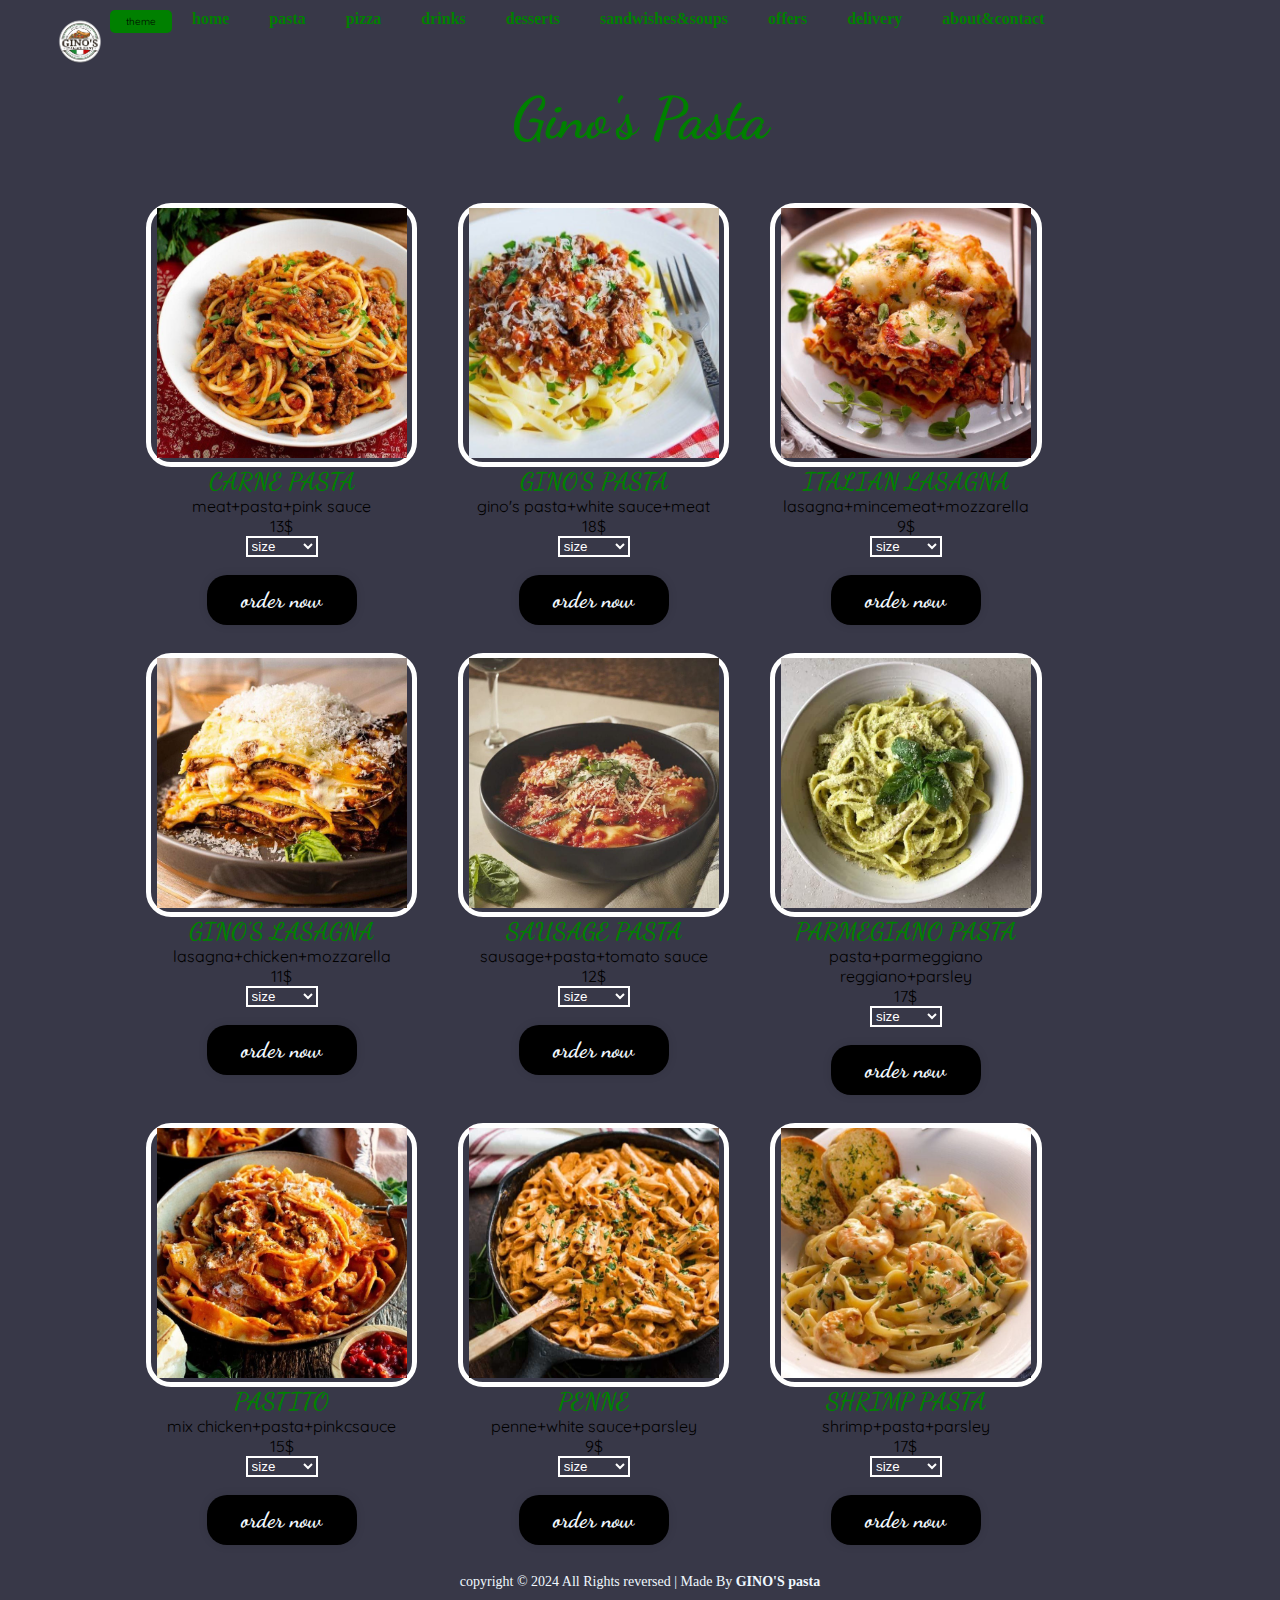
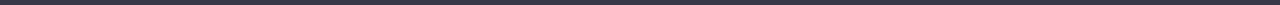
<file: index2.html>
<!DOCTYPE html>
<html lang="en">
    <head>
        <meta charset="UTF-8">
        <meta name="viewport" content="width=device-width, initial-scale=1.0">
        <title> gino's </title>
        <link rel="stylesheet"href="css/style.css">
        <link rel="preconnect" href="https://fonts.googleapis.com">
<link rel="preconnect" href="https://fonts.gstatic.com" crossorigin>
<link href="https://fonts.googleapis.com/css2?family=Dancing+Script:wght@400..700&display=swap" rel="stylesheet">
<link rel="preconnect" href="https://fonts.googleapis.com">
<link rel="preconnect" href="https://fonts.gstatic.com" crossorigin>
<link href="https://fonts.googleapis.com/css2?family=Dancing+Script:wght@400..700&family=Quicksand:wght@300..700&display=swap" rel="stylesheet">
    </head>
    <body class="pastabody">
        <div id="bar ">
            <nav> 
               <ul>
                    <li><img class="ginoimg" src="images/gino's-logo.png" alt="gino" width="50" ></li>
                    <li><button onclick="myFunction()" class="theme-btn">theme</button></li>
                    <li><a href="#home">home</a></li>
                    <li><a href="#pasta">pasta</a></li>
                    <li><a href="#pizza">pizza</a></li>
                    <li><a href="#drinks">drinks</a></li>
                    <li><a href="#desserts">desserts</a></li>
                    <li><a href="#sandwishes&soups">sandwishes&soups</a></li>
                    <li><a href="#offers">offers</a></li>
                    <li><a href="#delivery">delivery</a></li>
                    <li><a href="#about ">about&contact</a></li>
               </ul>
               
            </nav>
        </div>
         
        <h2 class="pasta-header">Gino's Pasta</h2>
        <br>
        <br>
        <div class="pasta-container">
            <div class="pasta-content">
                <div class="pasta-item">
                    <div class="pasta-img">
                        <img src="images/carne-pasta.jpg" alt="carne-pasta" width="250px" height="250px">

                    </div> <!--/pasta-img  -->
                    <div class="pasta-info">
                        <h2 class="pasta-info-title">CARNE PASTA</h2>
                        <p class="pasta-info-p">meat+pasta+pink sauce</p>
                        <p class="pasta-info-p">13$</p>
                        <select>
                            <option hidden>size</option>
                            <option>large</option>
                            <option>medium</option>
                            <option>small</option>

                        </select>
                        <br>
                        <button onclick="changeContent(0)" class="pasta-btn "  >order now</button>
                            
                       
                            
                    </div><!-- /pasta-info -->

                </div> <!-- /pasta-item -->

                <div class="pasta-item div2">
                    <div class="pasta-img">
                        <img src="images/gino's-pasta.jpg" alt="gino's pasta" width="250px" height="250px">

                    </div> <!--/pasta-img  -->
                    <div class="pasta-info">
                        <h2 class="pasta-info-title">GINO'S PASTA</h2>
                        <p class="pasta-info-p">gino's pasta+white sauce+meat</p>
                        <p class="pasta-info-p">18$</p>
                        <select>
                            <option hidden>size</option>
                            <option>large</option>
                            <option>medium</option>
                            <option>small</option>

                        </select>
                        <br>
                        <button onclick="changeContent(1)" class="pasta-btn "  >order now</button>

                            
                            
                    </div><!-- /pasta-info -->

                </div> <!-- /pasta-item -->

                <div class="pasta-item">
                    <div class="pasta-img">
                        <img src="images/lasagna.jpg" alt="lasagna" width="250px" height="250px">

                    </div> <!--/pasta-img  -->
                    <div class="pasta-info">
                        <h2 class="pasta-info-title">ITALIAN LASAGNA</h2>
                        <p class="pasta-info-p">lasagna+mincemeat+mozzarella</p>
                        <p class="pasta-info-p">9$</p>
                        <select>
                            <option hidden>size</option>
                            <option>large</option>
                            <option>medium</option>
                            <option>small</option>

                        </select>
                        <br>
                        <button onclick="changeContent(2)" class="pasta-btn " >order now</button>

                            
                       
                            
                    </div><!-- /pasta-info -->

                </div> <!-- /pasta-item -->

            </div> <!-- /pasta-content -->
        </div> <!-- /pasta-container -->

        <div class="pasta-container">
            <div class="pasta-content">
                <div class="pasta-item">
                    <div class="pasta-img">
                        <img src="images/lasagna2.jpg" alt="lasagna2" width="250px" height="250px">

                    </div> <!--/pasta-img  -->
                    <div class="pasta-info">
                        <h2 class="pasta-info-title">GINO'S LASAGNA</h2>
                        <p class="pasta-info-p">lasagna+chicken+mozzarella</p> 
                        <p class="pasta-info-p">11$</p>
                        <select>
                            <option hidden>size</option>
                            <option>large</option>
                            <option>medium</option>
                            <option>small</option>

                        </select>
                        <br>
                        <button onclick="changeContent(3)" class="pasta-btn "  >order now</button>

                            
                       
                            
                    </div><!-- /pasta-info -->

                </div> <!-- /pasta-item -->

                <div class="pasta-item div2">
                    <div class="pasta-img">
                        <img src="images/parmeggiano-regiano.jpg" alt="sausage pasta" width="250px" height="250px">

                    </div> <!--/pasta-img  -->
                    <div class="pasta-info">
                        <h2 class="pasta-info-title">SAUSAGE PASTA</h2>
                        <p class="pasta-info-p">sausage+pasta+tomato sauce</p>
                        <p class="pasta-info-p">12$</p>
                        <select>
                            <option hidden>size</option>
                            <option>large</option>
                            <option>medium</option>
                            <option>small</option>

                        </select>
                        <br>
                        <button onclick="changeContent(4)" class="pasta-btn " >order now</button>

                            
                       
                            
                    </div><!-- /pasta-info -->

                </div> <!-- /pasta-item -->

                <div class="pasta-item">
                    <div class="pasta-img">
                        <img src="images/parmegian-pasta.jpg" alt="parmegian pasta" width="250px" height="250px">

                    </div> <!--/pasta-img  -->
                    <div class="pasta-info">
                        <h2 class="pasta-info-title">PARMEGIANO PASTA</h2>
                        <p class="pasta-info-p">pasta+parmeggiano reggiano+parsley</p>
                        <p class="pasta-info-p">17$</p>
                        <select>
                            <option hidden>size</option>
                            <option>large</option>
                            <option>medium</option>
                            <option>small</option>

                        </select>
                        <br>
                        <button onclick="changeContent(5)" class="pasta-btn " >order now</button>

                            
                            
                    </div><!-- /pasta-info -->

                </div> <!-- /pasta-item -->

            </div> <!-- /pasta-content -->
        </div> <!-- /pasta-container -->

        <div class="pasta-container">
            <div class="pasta-content">
                <div class="pasta-item">
                    <div class="pasta-img">
                        <img src="images/pastito.jpg" alt="pastito" width="250px" height="250px">

                    </div> <!--/pasta-img  -->
                    <div class="pasta-info">
                        <h2 class="pasta-info-title">PASTITO</h2>
                        <p class="pasta-info-p">mix chicken+pasta+pinkcsauce</p>
                        <p class="pasta-info-p">15$</p>

                        <select>
                            <option hidden>size</option>
                            <option>large</option>
                            <option>medium</option>
                            <option>small</option>

                        </select>
                        <br>
                        <button onclick="changeContent(6)" class="pasta-btn ">order now</button>

                            
                            
                    </div><!-- /pasta-info -->

                </div> <!-- /pasta-item -->

                <div class="pasta-item div2">
                    <div class="pasta-img">
                        <img src="images/penne.jpg" alt="penne" width="250px" height="250px">

                    </div> <!--/pasta-img  -->
                    <div class="pasta-info">
                        <h2 class="pasta-info-title">PENNE</h2>
                        <p class="pasta-info-p">penne+white sauce+parsley</p>
                        <p class="pasta-info-p">9$</p>
                        <select>
                            <option hidden>size</option>
                            <option>large</option>
                            <option>medium</option>
                            <option>small</option>

                        </select>
                        <br>
                        <button onclick="changeContent(7)" class="pasta-btn " >order now</button>

                            
                       
                            
                    </div><!-- /pasta-info -->

                </div> <!-- /pasta-item -->

                <div class="pasta-item">
                    <div class="pasta-img">
                        <img src="images/shrimp-pasta.jpg" alt="shrimp pasta" width="250px" height="250px">

                    </div> <!--/pasta-img  -->
                    <div class="pasta-info">
                        <h2 class="pasta-info-title">SHRIMP PASTA</h2>
                        <p class="pasta-info-p">shrimp+pasta+parsley</p>
                        <p class="pasta-info-p">17$</p>
                        <select>
                            <option hidden>size</option>
                            <option>large</option>
                            <option>medium</option>
                            <option>small</option>

                        </select>
                        <br>
                        <button onclick="changeContent(8)" class="pasta-btn ">order now</button>

                            
                       
                            
                    </div><!-- /pasta-info -->

                </div> <!-- /pasta-item -->

            </div> <!-- /pasta-content -->
        </div> <!-- /pasta-container -->
       
        

        <footer id="footer">
            <p>copyright &copy; 2024 All Rights reversed | Made By <b><a href="#" target="_blank"></a>GINO'S pasta</b></p>
        </footer>
        <script>
            function myFunction() {
               var element = document.body;
               element.classList.toggle("dark-mode");
            }
            const btn = document.querySelectorAll(".pasta-info button")
            console.log(btn)
            function changeContent(e) 
            {
                
                        btn[e].innerHTML = 'done!';
              
            }
            </script>

       
    </body>
</html>
</file>
<file: css/style.css>
@dancing-script-<uniquifier> {
  font-family: "Dancing Script", cursive;
  font-optical-sizing: auto;
  font-weight: <weight>;
  font-style: normal;
}

@quicksand-<uniquifier> {
  font-family: "Quicksand", sans-serif;
  font-optical-sizing: auto;
  font-weight: <weight>;
  font-style: normal;
}
*{
    margin: 0;
    padding: 0;
    box-sizing: border-box;
}
.dark-mode {
    background-color:white;
   
  }

body{
    background-color:#383848;
}
.theme-btn{
   
    padding:5px 16px ;
    border: 0 ;
    border-radius:5px ;
    font-size:10px ;
    cursor: pointer;
    background-color:green;
    font-family: "Quicksand", sans-serif;
    
}
#bar {
    display: flex;
    justify-content: space-between;
    align-items: center;
    height: 100px;
    width: 100%;
    list-style: none;
    margin: right;
    position:fixed;
    z-index:100;
  }
  
#bar img {
    margin-left: 100px;
}
  
nav ul {
    display: flex;
    margin-right: 100px;
    list-style: none;
    padding-top: 10px;
    padding-left: 50px;
 
}
nav ul li a {
    padding: 15px 20px;
    font-weight: 600;
    list-style: none;
    color:green;
    text-decoration: none;
}
  
nav ul li a:hover {
    border-bottom: 2px solid green;
    list-style: none;
}

#icon{
    width: 55px;
    cursor: pointer;
}
.ginoimg{
    width: 60px;
}

.pastasection-btn {
    width: 80px; ;
    padding:6px 0px ;
    border: 0 ;
    border-radius:5px ;
    font-size:12px ;
    cursor: pointer;
    text-transform:capitalize ;
    background-color:white;
    font-family: "Quicksand", sans-serif;
}

.home{
    width:100% ;
    height:100vh ;
    background-image:url(../images/noodles.jpg)  ;
    position: relative;
}
.home-overlay{
    position:absolute;
    width:100% ;
    height: 100%;
    top: 0;
    left:0 ;
    background-color:rgba(0, 0, 0, .5) ;
}
.home-content{
    width:60% ;
    position:absolute;
    top:50%;
    left: 50%;
    color: white;
    transform: translate( -50% , -50% );
    text-align: center;
    
}
.home-title{
    color:red;
    font-size: 55px;
    font: optional;
    font-family: "Dancing Script", cursive;
}
.home-p{
    margin: 20px  0px ;
    color:white;
    letter-spacing: 2px ;
    font-family: "Quicksand", sans-serif;
}

.noodles-table{
    margin: auto;
    display: flex;
    justify-content: center;
    align-items: center;
}  
.overlay-text {
    color:white;
    font-size: 20px;
    text-align: center;
    padding: 10px;
}
  

.home-btn{
    width: 150px; ;
    margin: auto;
    padding:16px 0px ;
    border: 0 ;
    border-radius:5px ;
    font-size:18px ;
    cursor: pointer;
    text-transform:capitalize ;
    color: #383848;
    background-color: red;
    font-family: "Quicksand", sans-serif;
}
.home-btn:hover{
    opacity: 0.2;
}
.pasta-header{
    font-size: 59px;
    color:green;
    text-align: center;
    font-size: 58px;
    font-family: "Dancing Script", cursive;
    position: relative;
    padding-top: 10px;
    
}
.pasta-container{
    width: 80%;
    margin: auto;
    overflow: auto;
}
.pasta-content{
    overflow: auto;
   
}
.pasta-item{
    float:left;
    width: 30%;
    
    text-align: center;
    padding: 14px 18px;
}
.pasta-img{
    border: 5px solid white;
    border-radius: 25px;
    margin: auto;
}
.pasta-img :hover{
    opacity: .6;
       
}
.pasta-info-title{
    color:green;
    text-align: center;
    font-family: "Dancing Script", cursive;
}

.div2{
    margin: 0px 5px;
}
.pasta-info-p{
    font-family: "Quicksand", sans-serif;
}
select{
    border:2px solid white;
    border-radius: 20;
    background-color: #383848;
    color: white;
    display: block;
    margin: auto;
}
.pasta-btn{
    
    background:black;
    color: aliceblue; 
    border: none;
    outline: none;
    border-radius: 20px;
    box-shadow: 0 0 10px rgb(0, 0, 0, 0.1);
    cursor: pointer;
    font-size: 22px;
    font-weight: 700;
    font-family: dancing script;
    height: 50px;
    width: 150px;
    display: inline-block;
    text-align: center;
    padding: 12px 10px 30px 10px;
}


#footer{
    background: #383848;
    text-align: center;
    color:aliceblue;
    padding:15px 0;
    font-size:14px; 
}
#footer a{
    color:aliceblue;
}
</file>
